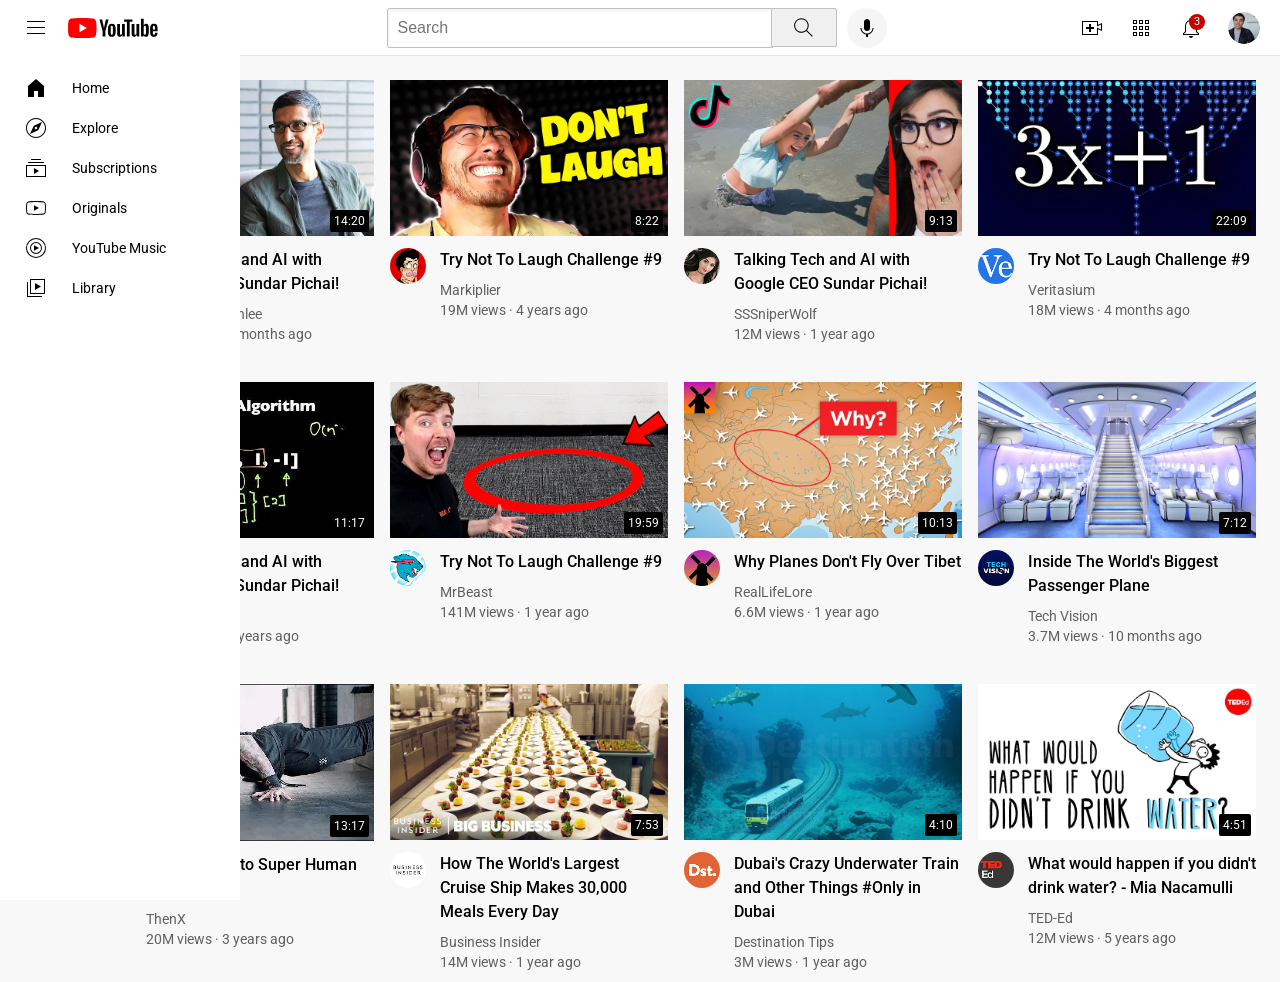
<file: index.html>
<!DOCTYPE html>
<html>
  <head>
    <title>Youtube.com Clone</title>
    <link rel="preconnect" href="https://fonts.googleapis.com">
    <link rel="preconnect" href="https://fonts.gstatic.com" crossorigin>
    <link href="https://fonts.googleapis.com/css2?family=Roboto:ital,wght@0,100..900;1,100..900&display=swap"
      rel="stylesheet">
    <link rel="stylesheet" href="styles/general.css">
    <link rel="stylesheet" href="styles/header.css">
    <link rel="stylesheet" href="styles/video.css">
    <link rel="stylesheet" href="styles/sidebar.css">
  </head>
  <body>
    <header class="header">
      <div class="left-section">
        <img class="hamburger-menu" src="icons/hamburger-menu.svg">
        <img class="youtube-logo" src="icons/youtube-logo.svg">
      </div>
      <div class="middle-section">
        <input class="search-bar" type="text" placeholder="Search">
        <button class="search-button">
          <img class="search-icon" src="icons/search.svg">
          <div class="tooltip">Search</div>
        </button>  
        <!-- Put position absolute inside position relative -->
        <button class="voice-search-button">
          <img class="voice-search-icon" src="icons/voice-search-icon.svg">
          <div class="tooltip">Search with your voice</div>
        </button>
      </div>
      <div class="right-section">
        <div class="upload-icon-container">
         <img class="upload-icon" src="icons/upload.svg">
         <div class="tooltip">Create</div>
        </div>
        <div class="youtube-apps-container">
         <img class="youtube-apps-icon" src="icons/youtube-apps.svg">
         <div class="tooltip">YouTube apps</div>
        </div>
        <div class="notifications-icon-container">
          <img class="notifications-icon" src="icons/notifications.svg">
          <div class="notifications-count">3</div>
          <div class="tooltip">Notifications</div>
        </div>
        <img class="current-user-picture" src="channel-pictures/my-channel.jpeg">
       </div>
    </header>
    <nav class="sidebar">
      <div class="sidebar-link">
        <img src="icons/home.svg">
        <div>Home</div>
      </div>
      <div class="sidebar-link">
        <img src="icons/explore.svg">
        <div>Explore</div>
      </div>
      <div class="sidebar-link">
        <img src="icons/subscriptions.svg">
        <div>Subscriptions</div>
      </div>
      <div class="sidebar-link">
        <img src="icons/originals.svg">
        <div>Originals</div>
      </div>
      <div class="sidebar-link">
        <img src="icons/youtube-music.svg">
        <div>YouTube Music</div>
      </div>
      <div class="sidebar-link">
        <img src="icons/library.svg">
        <div>Library</div>
      </div>
    </nav>
    <main>
     <section class="video-grid">
      <div class="video-preview">
        <div class="thumbnail-row">
          <a href="https://www.youtube.com/watch?v=n2RNcPRtAiY" target="_blank" class="video-title-link">
          <img class="thumbnail" src="thumbnails/thumbnail-1.webp">
          </a>
          <div class="video-time">14:20</div>
        </div>
        <div class="video-info-grid">
          <div class="channel-picture">
            <div class="profile-picture-container">
              <a href="https://www.youtube.com/c/mkbhd" target="_blank">
                <img class="profile-picture" src="channel-pictures/channel-1.jpeg">
              </a>
              <div class="channel-tooltip">
                <img class="channel-tooltip-picture" src="channel-pictures/channel-1.jpeg">
                <div class="channel-tooltip-info">
                  <div class="channel-tooltip-name">Marques Brownlee</div>
                  <div class="channel-tooltip-stats">15M subscribers</div>
                </div>
              </div>
            </div>
          </div>
          <div class="video-info">
          <a href="https://www.youtube.com/watch?v=n2RNcPRtAiY" target="_blank" class="video-title-link">
            <p class="video-title"> Talking Tech and AI with Google CEO Sundar Pichai!</p>
          </a>
          <p class="video-author"> Marques Brownlee</p>
          <p class="video-stats">3.4M views &#183; 6 months ago</p>
          </div>
        </div>
      </div>
      <div class="video-preview">
        <div class="thumbnail-row">
          <a href="https://www.youtube.com/watch?v=mP0RAo9SKZk" target="_blank" class="video-title-link">
            <img class="thumbnail" src="thumbnails/thumbnail-2.webp">
          </a>
          <div class="video-time">8:22</div>
        </div>
        <div class="video-info-grid">
          <div class="channel-picture">
            <div class="profile-picture-container">
              <a href="https://youtube.com/c/markiplier" target="_blank">
                <img class="profile-picture" src="channel-pictures/channel-2.jpeg">
              </a>
              <div class="channel-tooltip">
                <img class="channel-tooltip-picture" src="channel-pictures/channel-2.jpeg">
                <div class="channel-tooltip-info">
                  <div class="channel-tooltip-name">Markiplier</div>
                  <div class="channel-tooltip-stats">30M subscribers</div>
                </div>
              </div>
            </div>
          </div>
          <div class="video-info">
            <a href="https://www.youtube.com/watch?v=mP0RAo9SKZk" target="_blank" class="video-title-link">
            <p class="video-title"> Try Not To Laugh Challenge #9</p>
            </a>
            <p class="video-author"> Markiplier</p>
            <p class="video-stats">19M views &#183; 4 years ago</p>
          </div>
        </div>
      </div>
      <div class="video-preview">
        <div class="thumbnail-row">
            <a href="https://www.youtube.com/watch?v=FgjPQQeTh1w" target="_blank" class="video-title-link">
            <img class="thumbnail" src="thumbnails/thumbnail-3.webp">
            </a>
            <div class="video-time">9:13</div>
        </div>
        <div class="video-info-grid">
        <div class="channel-picture">
            <div class="profile-picture-container">
              <a href="https://www.youtube.com/user/SSSniperWolf" target="_blank">
              <img class="profile-picture" src="channel-pictures/channel-3.jpeg">
              </a>
              <div class="channel-tooltip">
                <img class="channel-tooltip-picture" src="channel-pictures/channel-3.jpeg">
                <div class="channel-tooltip-info">
                <div class="channel-tooltip-name">SSSniperWolf</div>
                <div class="channel-tooltip-stats">31M subscribers</div>
              </div>
            </div>
          </div>
          </div>
          <div class="video-info">
            <a href="https://www.youtube.com/watch?v=FgjPQQeTh1w" target="_blank" class="video-title-link">
            <p class="video-title"> Talking Tech and AI with Google CEO Sundar Pichai!</p>
            </a>
            <p class="video-author">SSSniperWolf</p>
            <p class="video-stats">12M views &#183; 1 year ago</p>
          </div>
        </div>
      </div>
      <div class="video-preview">
        <div class="thumbnail-row">
            <a href="https://www.youtube.com/watch?v=094y1Z2wpJg" target="_blank" class="video-title-link">
            <img class="thumbnail" src="thumbnails/thumbnail-4.webp">
            </a>
          <div class="video-time">22:09</div>
        </div>
        <div class="video-info-grid">
          <div class="channel-picture">
            <div class="profile-picture-container">
              <a href="https://www.youtube.com/c/veritasium" target="_blank">
                <img class="profile-picture" src="channel-pictures/channel-4.jpeg">
              </a>
              <div class="channel-tooltip">
                <img class="channel-tooltip-picture" src="channel-pictures/channel-4.jpeg">
                <div class="channel-tooltip-info">
                  <div class="channel-tooltip-name">Veritasium</div>
                  <div class="channel-tooltip-stats">11.5M subscribers</div>
                </div>
              </div>
            </div>  
          </div>
          <div class="video-info">
            <a href="https://www.youtube.com/watch?v=094y1Z2wpJg" target="_blank" class="video-title-link">
            <p class="video-title"> Try Not To Laugh Challenge #9</p>
            </a>
            <p class="video-author">Veritasium</p>
            <p class="video-stats">18M views &#183; 4 months ago</p>
          </div>
        </div>
      </div>
      <div class="video-preview">
        <div class="thumbnail-row">
            <a href="https://www.youtube.com/watch?v=86CQq3pKSUw" target="_blank" class="video-title-link">
            <img class="thumbnail" src="thumbnails/thumbnail-5.webp">
            </a>
          <div class="video-time">11:17</div>
        </div>
        <div class="video-info-grid">
          <div class="channel-picture">
            <div class="profile-picture-container">
              <a href="https://www.youtube.com/c/CSDojo" target="_blank">
                <img class="profile-picture" src="channel-pictures/channel-5.jpeg">
              </a>
              <div class="channel-tooltip">
                <img class="channel-tooltip-picture" src="channel-pictures/channel-5.jpeg">
                <div class="channel-tooltip-info">
                  <div class="channel-tooltip-name">CS Dojo</div>
                  <div class="channel-tooltip-stats">1.79M subscribers</div>
                </div>
              </div>
            </div>
          </div>
          <div class="video-info">
            <a href="https://www.youtube.com/watch?v=86CQq3pKSUw" target="_blank" class="video-title-link">
            <p class="video-title"> Talking Tech and AI with Google CEO Sundar Pichai!</p>
            </a>
            <p class="video-author">CS Dojo</p>
            <p class="video-stats">519K views &#183; 5 years ago</p>
          </div>
        </div>
      </div>
      <div class="video-preview">
        <div class="thumbnail-row">
            <a href="https://www.youtube.com/watch?v=yXWw0_UfSFg" target="_blank" class="video-title-link">
            <img class="thumbnail" src="thumbnails/thumbnail-6.webp">
            </a>
          <div class="video-time">19:59</div>
        </div>
        <div class="video-info-grid">
          <div class="channel-picture">
            <div class="profile-picture-container">
              <a href="https://www.youtube.com/channel/UCX6OQ3DkcsbYNE6H8uQQuVA" target="_blank">
                <img class="profile-picture" src="channel-pictures/channel-6.jpeg">
              </a>
              <div class="channel-tooltip">
                <img class="channel-tooltip-picture" src="channel-pictures/channel-6.jpeg">
                <div class="channel-tooltip-info">
                  <div class="channel-tooltip-name">MrBeast</div>
                  <div class="channel-tooltip-stats">90.6M subscribers</div>
                </div>
              </div>
            </div>
            </div>
          <div class="video-info">
            <a href="https://www.youtube.com/watch?v=yXWw0_UfSFg" target="_blank" class="video-title-link">
            <p class="video-title">Try Not To Laugh Challenge #9</p>
            </a>
            <p class="video-author">MrBeast</p>
            <p class="video-stats">141M views &#183; 1 year ago</p>
          </div>
        </div>
      </div>
      <div class="video-preview">
        <div class="thumbnail-row">
          <a href="https://www.youtube.com/watch?v=fNVa1qMbF9Y" target="_blank" class="video-title-link">
            <img class="thumbnail" src="thumbnails/thumbnail-7.webp">
          </a>
          <div class="video-time">10:13</div>
        </div>
        <div class="video-info-grid">
          <div class="channel-picture">
            <div class="profile-picture-container">
              <a href="https://www.youtube.com/channel/UCP5tjEmvPItGyLhmjdwP7Ww" target="_blank">
                <img class="profile-picture" src="channel-pictures/channel-7.jpeg">
              </a>
              <div class="channel-tooltip">
                <img class="channel-tooltip-picture" src="channel-pictures/channel-7.jpeg">
                <div class="channel-tooltip-info">
                  <div class="channel-tooltip-name">RealLifeLore</div>
                  <div class="channel-tooltip-stats">7.9M subscribers</div>
                </div>
              </div>
            </div>
          </div>
          <div class="video-info">
            <a href="https://www.youtube.com/watch?v=fNVa1qMbF9Y" target="_blank" class="video-title-link">
              <p class="video-title">Why Planes Don't Fly Over Tibet</p>
            </a>
            <p class="video-author">RealLifeLore</p>
            <p class="video-stats">6.6M views &#183; 1 year ago</p>
          </div>
        </div>
      </div>
      <div class="video-preview">
        <div class="thumbnail-row">
          <a href="https://www.youtube.com/watch?v=lFm4EM1juls" target="_blank" class="video-title-link">
            <img class="thumbnail" src="thumbnails/thumbnail-8.webp">
          </a>
          <div class="video-time">7:12</div>
        </div>
        <div class="video-info-grid">
          <div class="channel-picture">
            <div class="profile-picture-container">
              <a href="https://www.youtube.com/channel/UCHAK6CyegY22Zj2GWrcaIxg" target="_blank">
                <img class="profile-picture" src="channel-pictures/channel-8.jpeg">
              </a>
              <div class="channel-tooltip">
                <img class="channel-tooltip-picture" src="channel-pictures/channel-8.jpeg">
                <div class="channel-tooltip-info">
                  <div class="channel-tooltip-name">Tech Vision</div>
                  <div class="channel-tooltip-stats">845K subscribers</div>
                </div>
              </div>
            </div>
          </div>
          <div class="video-info">
            <a href="https://www.youtube.com/watch?v=lFm4EM1juls" target="_blank" class="video-title-link">
              <p class="video-title">Inside The World's Biggest Passenger Plane</p>
            </a>
            <p class="video-author">Tech Vision</p>
            <p class="video-stats">3.7M views &#183; 10 months ago</p>
          </div>
        </div>
      </div>
      <div class="video-preview">
        <div class="thumbnail-row">
          <a href="https://www.youtube.com/watch?v=ixmxOlcrlUc" target="_blank" class="video-title-link">
            <img class="thumbnail" src="thumbnails/thumbnail-9.webp">
          </a>
          <div class="video-time">13:17</div>
        </div>
        <div class="video-info-grid">
          <div class="channel-picture">
            <div class="profile-picture-container">
              <a href="https://www.youtube.com/c/OFFICIALTHENXSTUDIOS" target="_blank">
                <img class="profile-picture" src="channel-pictures/channel-9.jpeg">
              </a>
              <div class="channel-tooltip">
                <img class="channel-tooltip-picture" src="channel-pictures/channel-9.jpeg">
                <div class="channel-tooltip-info">
                  <div class="channel-tooltip-name">ThenX</div>
                  <div class="channel-tooltip-stats">7.83M subscribers</div>
                </div>
              </div>
            </div>
          </div>
          <div class="video-info">
            <a href="https://www.youtube.com/watch?v=ixmxOlcrlUc" target="_blank" class="video-title-link">
              <p class="video-title">The SECRET to Super Human STRENGTH</p>
            </a>
            <p class="video-author">ThenX</p>
            <p class="video-stats">20M views &#183; 3 years ago</p>
          </div>
        </div>
      </div>
      <div class="video-preview">
        <div class="thumbnail-row">
          <a href="https://www.youtube.com/watch?v=R2vXbFp5C9o" target="_blank" class="video-title-link">
            <img class="thumbnail" src="thumbnails/thumbnail-10.webp">
          </a>
          <div class="video-time">7:53</div>
        </div>
        <div class="video-info-grid">
          <div class="channel-picture">
            <div class="profile-picture-container">
              <a href="https://www.youtube.com/user/businessinsider" target="_blank">
                <img class="profile-picture" src="channel-pictures/channel-10.jpeg">
              </a>
              <div class="channel-tooltip">
                <img class="channel-tooltip-picture" src="channel-pictures/channel-10.jpeg">
                <div class="channel-tooltip-info">
                  <div class="channel-tooltip-name">Business Insider</div>
                  <div class="channel-tooltip-stats">10.4M subscribers</div>
                </div>
              </div>
            </div>
          </div>
          <div class="video-info">
            <a href="https://www.youtube.com/watch?v=R2vXbFp5C9o" target="_blank" class="video-title-link">
              <p class="video-title">How The World's Largest Cruise Ship Makes 30,000 Meals Every Day</p>
            </a>
            <p class="video-author">Business Insider</p>
            <p class="video-stats">14M views &#183; 1 year ago</p>
          </div>
        </div>
      </div>
      <div class="video-preview">
        <div class="thumbnail-row">
          <a href="https://www.youtube.com/watch?v=0nZuYyXET3s" target="_blank" class="video-title-link">
            <img class="thumbnail" src="thumbnails/thumbnail-11.webp">
          </a>
          <div class="video-time">4:10</div>
        </div>
        <div class="video-info-grid">
          <div class="channel-picture">
            <div class="profile-picture-container">
              <a href="https://www.youtube.com/c/Destinationtips" target="_blank">
                <img class="profile-picture" src="channel-pictures/channel-11.jpeg">
              </a>
              <div class="channel-tooltip">
                <img class="channel-tooltip-picture" src="channel-pictures/channel-11.jpeg">
                <div class="channel-tooltip-info">
                  <div class="channel-tooltip-name">Destination Tips</div>
                  <div class="channel-tooltip-stats">281K subscribers</div>
                </div>
              </div>
            </div>
          </div>
          <div class="video-info">
            <a href="https://www.youtube.com/watch?v=0nZuYyXET3s" target="_blank" class="video-title-link">
              <p class="video-title">Dubai's Crazy Underwater Train and Other Things #Only in Dubai</p>
            </a>
            <p class="video-author">Destination Tips</p>
            <p class="video-stats">3M views &#183; 1 year ago</p>
          </div>
        </div>
      </div>
      <div class="video-preview">
        <div class="thumbnail-row">
          <a href="https://www.youtube.com/watch?v=9iMGFqMmUFs" target="_blank" class="video-title-link">
            <img class="thumbnail" src="thumbnails/thumbnail-12.webp">
          </a>
          <div class="video-time">4:51</div>
        </div>
        <div class="video-info-grid">
          <div class="channel-picture">
            <div class="profile-picture-container">
              <a href="https://www.youtube.com/teded" target="_blank">
                <img class="profile-picture" src="channel-pictures/channel-12.jpeg">
              </a>
              <div class="channel-tooltip">
                <img class="channel-tooltip-picture" src="channel-pictures/channel-12.jpeg">
                <div class="channel-tooltip-info">
                  <div class="channel-tooltip-name">TED-Ed</div>
                  <div class="channel-tooltip-stats">22.4M subscribers</div>
                </div>
              </div>
            </div>
          </div>
          <div class="video-info">
            <a href="https://www.youtube.com/watch?v=9iMGFqMmUFs" target="_blank" class="video-title-link">
              <p class="video-title">What would happen if you didn't drink water? - Mia Nacamulli</p>
            </a>
            <p class="video-author">TED-Ed</p>
            <p class="video-stats">12M views &#183; 5 years ago</p>
          </div>
        </div>
      </div>
     </section>
    </main>
  </body>
</html>
</file>
<file: styles/general.css>
p {
margin-top: 0;
margin-bottom: 0;
}

body {
  /* This style below will be inherited */
  font-family: Roboto, Arial;
  margin: 0;
  padding-top: 80px;
  padding-left: 96px;
  padding-right: 24px;
  background-color: rgb(248, 248, 248);
}
</file>
<file: styles/header.css>
.header {
  height: 55px;
  display: flex;
  flex-direction: row;
  justify-content: space-between;
  position: fixed;
  top: 0;
  left: 0;
  right: 0;
  background-color: white;
  border-bottom-width: 1px;
  border-bottom-style: solid;
  border-bottom-color: rgb(228, 228, 228);
  z-index: 100;
}

.left-section {
  display: flex;
  align-items: center;
}

.hamburger-menu {
  height: 24px;
  margin-left: 24px;
  margin-right: 20px;
}

.youtube-logo {
  height: 20px;
}

.middle-section {
  flex: 1;
  margin-left: 70px;
  margin-right: 35px;
  max-width: 500px;
  display: flex;
  align-items: center;
}

.search-bar {
  flex: 1;
  height: 36px;
  padding-left: 10px;
  font-size: 16px;
  border: 1px solid rgb(192, 192, 192);
  border-radius: 2px;
  box-shadow: inset 1px 2px 3px rgba(0, 0, 0, 0.05);
  width: 0;
}

.search-bar::placeholder {
  font-size: 16px;
}

.search-button {
  height: 39px;
  width: 66px;
  background-color: rgb(240, 240, 240);
  border-width: 1px;
  border-style: solid;
  border-color: rgb(192, 192, 192);
  margin-left: -3px;
  border-top-right-radius: 2px;
  border-bottom-right-radius: 2px;
  margin-right: 10px;
  cursor: pointer;
}

.search-button, 
.voice-search-button,
.upload-icon-container,
.youtube-apps-container,
.notifications-icon-container {
  display: flex;
  justify-content: center;
  align-items: center;
  position: relative;
}

.search-button .tooltip,
.voice-search-button .tooltip,
.upload-icon-container .tooltip,
.youtube-apps-container .tooltip,
.notifications-icon-container .tooltip {
  position: absolute;
  background-color: gray;
  color: white;
  padding-top: 4px;
  padding-bottom: 4px;
  padding-left: 8px;
  padding-right: 8px;
  border-radius: 2px;
  font-size: 12px;
  bottom: -30px;
  opacity: 0;
  transition: opacity 0.15s;
  pointer-events: none;
  white-space: nowrap;
}

.search-button:hover .tooltip,
.voice-search-button:hover .tooltip,
.upload-icon-container:hover .tooltip,
.youtube-apps-container:hover .tooltip,
.notifications-icon-container:hover .tooltip {
  opacity: 1;
}

.search-icon {
  height: 25px;
}

.voice-search-button {
  height: 40px;
  width: 40px;
  border-radius: 20px;
  border: none;
  background-color: rgb(245, 245, 245);
  cursor: pointer;
}

.voice-search-icon {
  height: 24px;
} 

.right-section {
  width: 180px;
  display: flex;
  align-items: center;
  justify-content: space-between;
  margin-right: 20px;
  flex-shrink: 0;
}

.upload-icon {
  height: 24px;
  cursor: pointer;
}

.youtube-apps-icon {
  height: 24px;
  cursor: pointer;
}

.notifications-icon {
  height: 24px;
  cursor: pointer;
}

.notifications-icon-container {
  position: relative;
}

.notifications-count {
  position: absolute;
  top: -2px;
  right: -2px;
  background-color: rgb(200, 0, 0);
  color: white;
  font-size: 11px;
  padding-left: 5px;
  padding-right: 5px;
  padding-top: 1.5px;
  padding-bottom: 1.5px;
  border-radius: 10px;
}

.current-user-picture {
  height: 32px;
  border-radius: 16px;
}
</file>
<file: styles/video.css>
p {
 font-family: Roboto, Arial;
 margin-top: 0;
 margin-bottom: 0;
}

.thumbnail {
 width: 100%;
}

.video-title-link {
  text-decoration: none;
  color: black;
}

.video-title {
 margin-top: 0;
 font-size: 14px; 
 font-weight: 500;
 line-height: 20px;
 margin-bottom: 10px;
}

@media (min-width: 1000px) {
  .video-title {
    font-size: 16px;
    line-height: 24px;
  }
}

.video-info-grid {
 display: grid;
 grid-template-columns: 50px 1fr;
}

.profile-picture {
 width: 36px;
 border-radius: 50px;
}

.thumbnail-row {
 margin-bottom: 8px;
 position: relative;
}

.video-author,
.video-stats {
 font-size: 12px;
 color: rgb(96, 96, 96);
}

@media (min-width: 1000px) {
  .video-author, 
  .video-stats {
    font-size: 14px;
  }
}

.video-author {
 margin-bottom: 4px;
}

.video-grid {
 display: grid;
 grid-template-columns: 1fr 1fr 1fr;
 column-gap: 16px;
 row-gap: 40px;
}

@media (max-width: 750px) {
  .video-grid {
    grid-template-columns: 1fr 1fr;
  }
}

@media (min-width: 751px) and (max-width: 999px) {
  .video-grid {
    grid-template-columns: 1fr 1fr 1fr;
  }
}

@media (min-width: 1000px) {
  .video-grid {
    grid-template-columns: 1fr 1fr 1fr 1fr;
  }
}

.video-time {
 background-color: black;
 color: white;
 position: absolute;
 bottom: 8px;
 right: 5px;
 font-size: 12px;
 font-weight: 500px;
 padding: 4px;
 border-radius: 2px;
}

.profile-picture-container {
  position: relative;
  display: inline-block;
}

.channel-tooltip {
  background-color: white;
  width: 200px;
  padding: 12px 12px;
  box-shadow: 2px 3px 10px rgba(0, 0, 0, 0.3);
  border-radius: 6px;
  position: absolute;
  top: 55px;
  z-index: 300;
  opacity: 0;
  pointer-events: none;
  display: flex;
  align-items: center;
  transition: opacity 0.15s;
}

.profile-picture-container:hover .channel-tooltip {
  opacity: 1;
}

.channel-tooltip-picture {
  width: 50px;
  height: 50px;
  border-radius: 50px;
  margin-right: 8px;
}

.channel-tooltip-name {
  font-family: Roboto, Arial;
  font-weight: bold;
  font-size: 16px;
  margin-bottom: 4px;
}

.channel-tooltip-info {
  display: flex;
  flex-direction: column;
}

.channel-tooltip-stats {
  font-family: Roboto, Arial;
  color: rgb(96, 96, 96);
  font-size: 14px;
}
</file>
<file: styles/sidebar.css>
@media (max-width: 1200px) {
  .sidebar {
   position: fixed;
   left: 0;
   bottom: 0;
   top: 55px;
   background-color: white;
   width: 72px;
   z-index: 200;
   padding-top: 5px;
  }
  
  .sidebar-link {
   height: 74px;
   display: flex;
   justify-content: center;
   align-items: center;
   flex-direction: column;
   cursor: pointer;
  }
  
  .sidebar-link:hover {
   background-color: rgb(235, 235, 235);
  }
  
  .sidebar-link img {
   height: 24px;
   margin-bottom: 4px;
  }
  
  .sidebar-link div {
   font-size: 10px;
  }
}

@media (min-width: 1200.1px) {
  .sidebar {
   position: fixed;
   left: 0;
   bottom: 0;
   top: 55px;
   background-color: white;
   width: 240px;
   z-index: 200;
   padding-top: 13px;
  }
  
  .sidebar-link {
   display: flex;
   align-items: center;
   cursor: pointer;
   padding: 8px 24px;
  }
  
  .sidebar-link:hover {
   background-color: rgb(235, 235, 235);
  }
  
  .sidebar-link img {
   height: 24px;
   margin-right: 24px;
  }

 .sidebar-link div {
   font-family: Roboto, Arial;
   font-size: 14px;
 }
}
</file>
